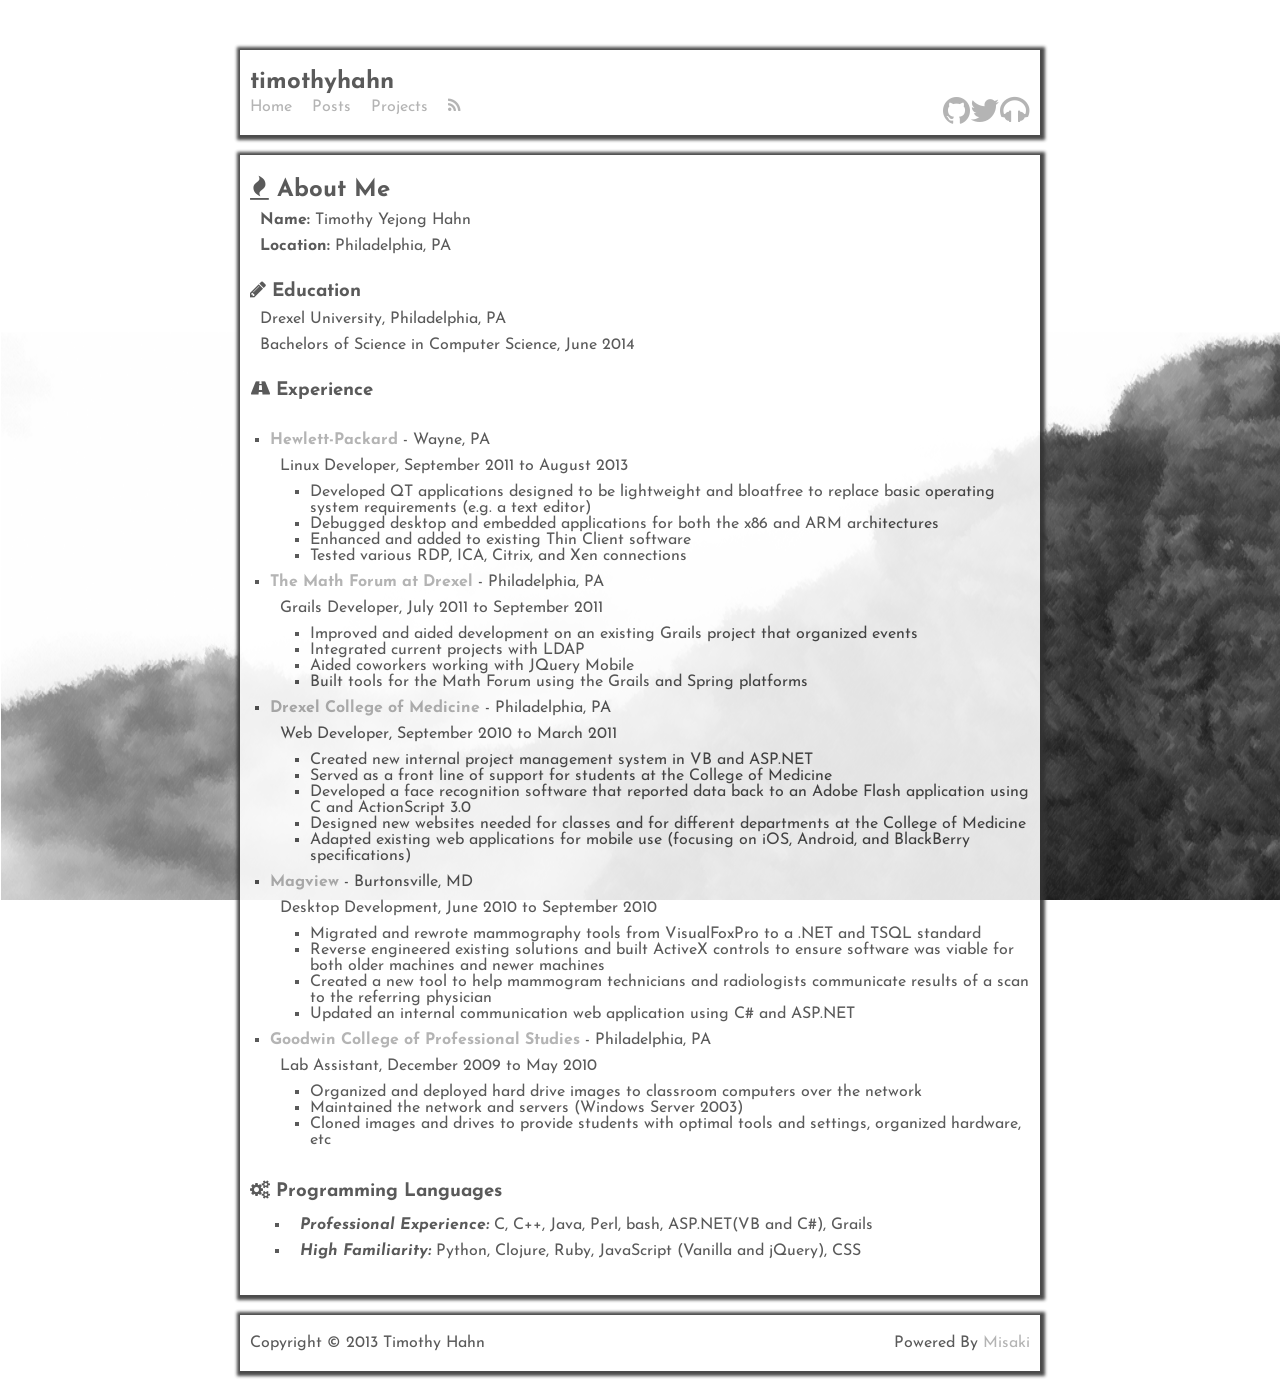
<file: index.html>
<!DOCTYPE html>
<html lang="en"><head><meta charset="utf-8"><meta content="width=device-width, initial-scale=1, minimum-scale=1, maximum-scale=1" name="viewport"><title>timothyhahn</title><!--[if IE 7]><link href="/vendor/css/font-awesome-ie7.min.css" rel="stylesheet"><![endif]--><link href="/favicon.ico" rel="shortcut icon"><link href="/atom.xml" rel="alternate" title="home" type="application/atom-xml"><link href="/vendor/css/prettify.min.css" rel="stylesheet" type="text/css"><link href="//fonts.googleapis.com/css?family=Josefin+Sans" rel="stylesheet" type="text/css"><link href="/css/main.css" rel="stylesheet" type="text/css"><link href="/vendor/css/unsemantic-grid-responsive-tablet.min.css" rel="stylesheet" type="text/css"><link href="/vendor/css/font-awesome.min.css" rel="stylesheet" type="text/css"></head><body><img class="bg" src="/img/background.png"><div class="grid-container center"><header><div class="header glow shadow grid-66 center"><h2>timothyhahn</h2><ul id="menu-links"><li><a href="/">Home</a></li><li><a href="/posts.html">Posts</a></li><li><a href="/projects.html">Projects</a></li><li><a href="/atom.xml"><i class="icon-rss"></i></a></li></ul><div id="out-links"><a href="https://github.com/timothyhahn"><i class="icon-github icon-2x"></i></a><a href="http://twitter.com/timyhahn"><i class="icon-twitter icon-2x"></i></a><a href="http://last.fm/user/newsoundwave"><i class="icon-headphones icon-2x"></i></a></div></div></header><main><div class="main glow shadow grid-66 center"><h2><i class="icon-fire"></i> About Me</h2><p><strong>Name: </strong>Timothy Yejong Hahn</p><p><strong>Location: </strong>Philadelphia, PA</p><br><h3><i class="icon-pencil"></i> Education</h3><p>Drexel University, Philadelphia, PA</p><p>Bachelors of Science in Computer Science, June 2014</p><br><h3><i class="icon-road"></i> Experience</h3><br><ul style="padding-left: 20px;"><li style="margin-top: 10px;"><strong><a href="http://hp.com">Hewlett-Packard</a></strong> - Wayne, PA<p>Linux Developer, September 2011 to August 2013</p><ul><li>Developed QT applications designed to be lightweight and bloatfree to replace basic operating system requirements (e.g. a text editor)</li><li>Debugged desktop and embedded applications for both the x86 and ARM architectures</li><li>Enhanced and added to existing Thin Client software</li><li> Tested various RDP, ICA, Citrix, and Xen connections</li></ul></li><li style="margin-top: 10px;"><strong><a href="http://mathforum.org">The Math Forum at Drexel</a></strong> - Philadelphia, PA<p>Grails Developer, July 2011 to September 2011</p><ul><li>Improved and aided development on an existing Grails project that organized events</li><li>Integrated current projects with LDAP</li><li>Aided coworkers working with JQuery Mobile</li><li>Built tools for the Math Forum using the Grails and Spring platforms</li></ul></li><li style="margin-top: 10px;"><strong><a href="http://www.drexelmed.edu/">Drexel College of Medicine</a></strong> - Philadelphia, PA<p>Web Developer, September 2010 to March 2011</p><ul><li>Created new internal project management system in VB and ASP.NET</li><li>Served as a front line of support for students at the College of Medicine</li><li>Developed a face recognition software that reported data back to an Adobe Flash application using C and ActionScript 3.0</li><li>Designed new websites needed for classes and for different departments at the College of Medicine </li><li>Adapted existing web applications for mobile use (focusing on iOS, Android, and BlackBerry specifications)</li></ul></li><li style="margin-top: 10px;"><strong><a href="http://www.magview.com/">Magview</a></strong> - Burtonsville, MD<p>Desktop Development, June 2010 to September 2010</p><ul><li>Migrated and rewrote mammography tools from VisualFoxPro to a .NET and TSQL standard</li><li>Reverse engineered existing solutions and built ActiveX controls to ensure software was viable for both older machines and newer machines</li><li>Created a new tool to help mammogram technicians and radiologists communicate results of a scan to the referring physician</li><li>Updated an internal communication web application using C# and ASP.NET</li></ul></li><li style="margin-top: 10px;"><strong><a href="http://goodwin.drexel.edu">Goodwin College of Professional Studies</a></strong> - Philadelphia, PA<p>Lab Assistant, December 2009 to May 2010</p><ul><li>Organized and deployed hard drive images to classroom computers over the network</li><li>Maintained the network and servers (Windows Server 2003)</li><li>Cloned images and drives to provide students with optimal tools and settings, organized hardware, etc</li></ul></li></ul><br><h3><i class="icon-cogs"></i> Programming Languages</h3><ul><li><p><strong><em>Professional Experience: </em></strong>C, C++, Java, Perl, bash, ASP.NET(VB and C#), Grails</p></li><li><p><strong><em>High Familiarity: </em></strong>Python, Clojure, Ruby, JavaScript (Vanilla and jQuery), CSS</p></li></ul></div></main><footer><div class="footer glow shadow grid-66 center">Copyright © 2013 Timothy Hahn<div id="powered-by">Powered By <a href="http://liquidz.github.io/misaki/">Misaki</a></div></div></footer></div><script src="/vendor/js/prettify.js" type="text/javascript"></script><script src="/vendor/js/lang-clj.js" type="text/javascript"></script><script src="/vendor/js/jquery.min.js" type="text/javascript"></script><script src="/vendor/js/jquery.timeago.js" type="text/javascript"></script><script src="/js/main.js" type="text/javascript"></script></body></html>
</file>
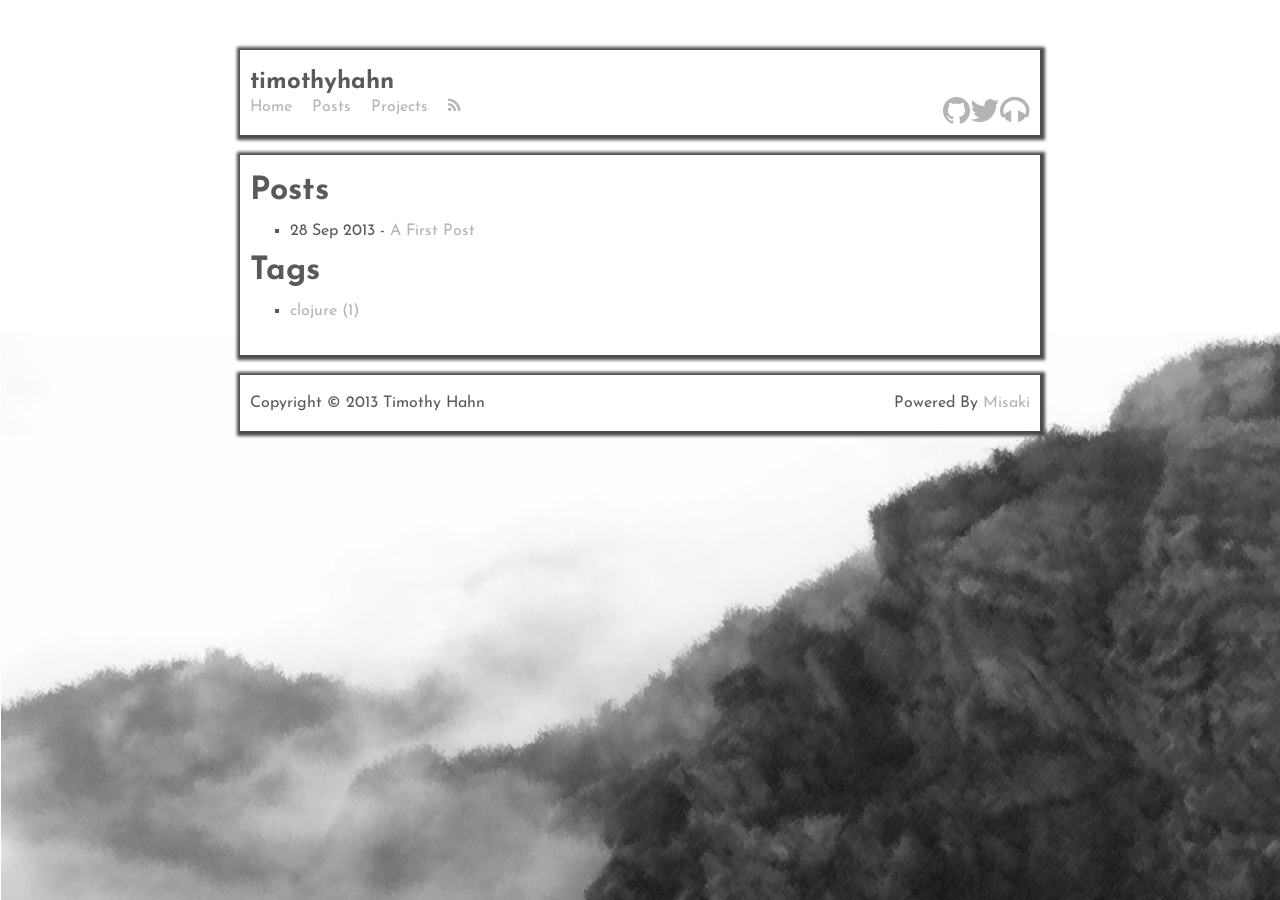
<file: posts.html>
<!DOCTYPE html>
<html lang="en"><head><meta charset="utf-8"><meta content="width=device-width, initial-scale=1, minimum-scale=1, maximum-scale=1" name="viewport"><title>timothyhahn</title><!--[if IE 7]><link href="/vendor/css/font-awesome-ie7.min.css" rel="stylesheet"><![endif]--><link href="/favicon.ico" rel="shortcut icon"><link href="/atom.xml" rel="alternate" title="home" type="application/atom-xml"><link href="/vendor/css/prettify.min.css" rel="stylesheet" type="text/css"><link href="//fonts.googleapis.com/css?family=Josefin+Sans" rel="stylesheet" type="text/css"><link href="/css/main.css" rel="stylesheet" type="text/css"><link href="/vendor/css/unsemantic-grid-responsive-tablet.min.css" rel="stylesheet" type="text/css"><link href="/vendor/css/font-awesome.min.css" rel="stylesheet" type="text/css"></head><body><img class="bg" src="/img/background.png"><div class="grid-container center"><header><div class="header glow shadow grid-66 center"><h2>timothyhahn</h2><ul id="menu-links"><li><a href="/">Home</a></li><li><a href="/posts.html">Posts</a></li><li><a href="/projects.html">Projects</a></li><li><a href="/atom.xml"><i class="icon-rss"></i></a></li></ul><div id="out-links"><a href="https://github.com/timothyhahn"><i class="icon-github icon-2x"></i></a><a href="http://twitter.com/timyhahn"><i class="icon-twitter icon-2x"></i></a><a href="http://last.fm/user/newsoundwave"><i class="icon-headphones icon-2x"></i></a></div></div></header><main><div class="main glow shadow grid-66 center"><h1 class="title">Posts</h1><ul><li><span>28 Sep 2013&nbsp;-&nbsp;<a href="/2013-09/A First Post.html">A First Post</a></span></li></ul><h1 class="title">Tags</h1><ul><li><span><a href="/tag/clojure.html">clojure (1)</a></span></li></ul></div></main><footer><div class="footer glow shadow grid-66 center">Copyright © 2013 Timothy Hahn<div id="powered-by">Powered By <a href="http://liquidz.github.io/misaki/">Misaki</a></div></div></footer></div><script src="/vendor/js/prettify.js" type="text/javascript"></script><script src="/vendor/js/lang-clj.js" type="text/javascript"></script><script src="/vendor/js/jquery.min.js" type="text/javascript"></script><script src="/vendor/js/jquery.timeago.js" type="text/javascript"></script><script src="/js/main.js" type="text/javascript"></script></body></html>
</file>
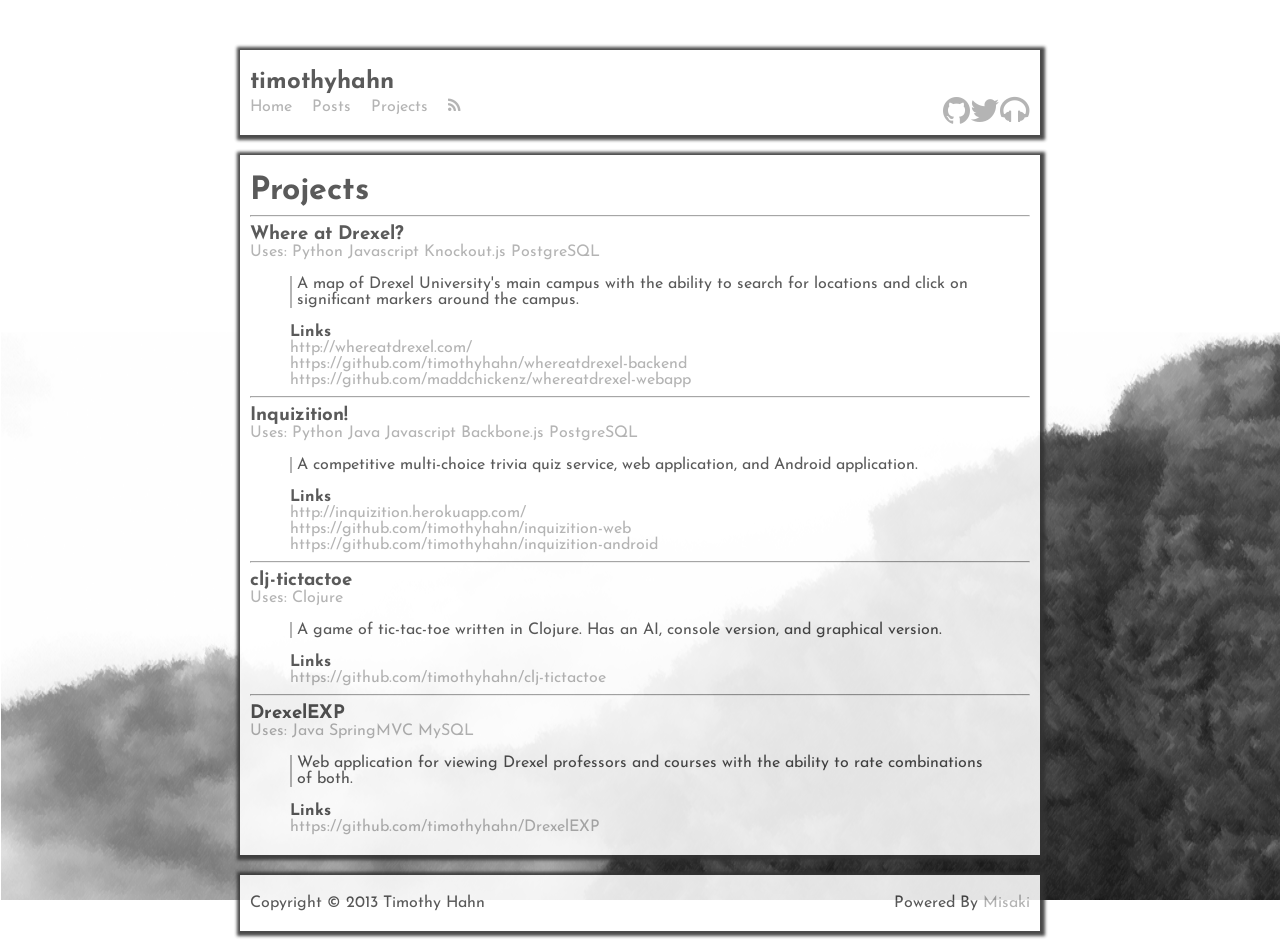
<file: projects.html>
<!DOCTYPE html>
<html lang="en"><head><meta charset="utf-8"><meta content="width=device-width, initial-scale=1, minimum-scale=1, maximum-scale=1" name="viewport"><title>timothyhahn</title><!--[if IE 7]><link href="/vendor/css/font-awesome-ie7.min.css" rel="stylesheet"><![endif]--><link href="/favicon.ico" rel="shortcut icon"><link href="/atom.xml" rel="alternate" title="home" type="application/atom-xml"><link href="/vendor/css/prettify.min.css" rel="stylesheet" type="text/css"><link href="//fonts.googleapis.com/css?family=Josefin+Sans" rel="stylesheet" type="text/css"><link href="/css/main.css" rel="stylesheet" type="text/css"><link href="/vendor/css/unsemantic-grid-responsive-tablet.min.css" rel="stylesheet" type="text/css"><link href="/vendor/css/font-awesome.min.css" rel="stylesheet" type="text/css"></head><body><img class="bg" src="/img/background.png"><div class="grid-container center"><header><div class="header glow shadow grid-66 center"><h2>timothyhahn</h2><ul id="menu-links"><li><a href="/">Home</a></li><li><a href="/posts.html">Posts</a></li><li><a href="/projects.html">Projects</a></li><li><a href="/atom.xml"><i class="icon-rss"></i></a></li></ul><div id="out-links"><a href="https://github.com/timothyhahn"><i class="icon-github icon-2x"></i></a><a href="http://twitter.com/timyhahn"><i class="icon-twitter icon-2x"></i></a><a href="http://last.fm/user/newsoundwave"><i class="icon-headphones icon-2x"></i></a></div></div></header><main><div class="main glow shadow grid-66 center"><h1 class="title">Projects</h1><div class="project"><hr><h3 class="project-name">Where at Drexel?</h3><span class="project-tags">Uses: Python Javascript Knockout.js PostgreSQL</span><blockquote class="project-description">A map of Drexel University's main campus with the ability to search for locations and click on significant markers around the campus.</blockquote><ul class="project-links"><h4>Links</h4><li><a href="http://whereatdrexel.com/">http://whereatdrexel.com/</a></li><li><a href="https://github.com/timothyhahn/whereatdrexel-backend">https://github.com/timothyhahn/whereatdrexel-backend</a></li><li><a href="https://github.com/maddchickenz/whereatdrexel-webapp">https://github.com/maddchickenz/whereatdrexel-webapp</a></li></ul></div><div class="project"><hr><h3 class="project-name">Inquizition!</h3><span class="project-tags">Uses: Python Java Javascript Backbone.js PostgreSQL</span><blockquote class="project-description">A competitive multi-choice trivia quiz service, web application, and Android application.</blockquote><ul class="project-links"><h4>Links</h4><li><a href="http://inquizition.herokuapp.com/">http://inquizition.herokuapp.com/</a></li><li><a href="https://github.com/timothyhahn/inquizition-web">https://github.com/timothyhahn/inquizition-web</a></li><li><a href="https://github.com/timothyhahn/inquizition-android">https://github.com/timothyhahn/inquizition-android</a></li></ul></div><div class="project"><hr><h3 class="project-name">clj-tictactoe</h3><span class="project-tags">Uses: Clojure</span><blockquote class="project-description">A game of tic-tac-toe written in Clojure. Has an AI, console version, and graphical version.</blockquote><ul class="project-links"><h4>Links</h4><li><a href="https://github.com/timothyhahn/clj-tictactoe">https://github.com/timothyhahn/clj-tictactoe</a></li></ul></div><div class="project"><hr><h3 class="project-name">DrexelEXP</h3><span class="project-tags">Uses: Java SpringMVC MySQL</span><blockquote class="project-description">Web application for viewing Drexel professors and courses with the ability to rate combinations of both.</blockquote><ul class="project-links"><h4>Links</h4><li><a href="https://github.com/timothyhahn/DrexelEXP">https://github.com/timothyhahn/DrexelEXP</a></li></ul></div></div></main><footer><div class="footer glow shadow grid-66 center">Copyright © 2013 Timothy Hahn<div id="powered-by">Powered By <a href="http://liquidz.github.io/misaki/">Misaki</a></div></div></footer></div><script src="/vendor/js/prettify.js" type="text/javascript"></script><script src="/vendor/js/lang-clj.js" type="text/javascript"></script><script src="/vendor/js/jquery.min.js" type="text/javascript"></script><script src="/vendor/js/jquery.timeago.js" type="text/javascript"></script><script src="/js/main.js" type="text/javascript"></script></body></html>
</file>
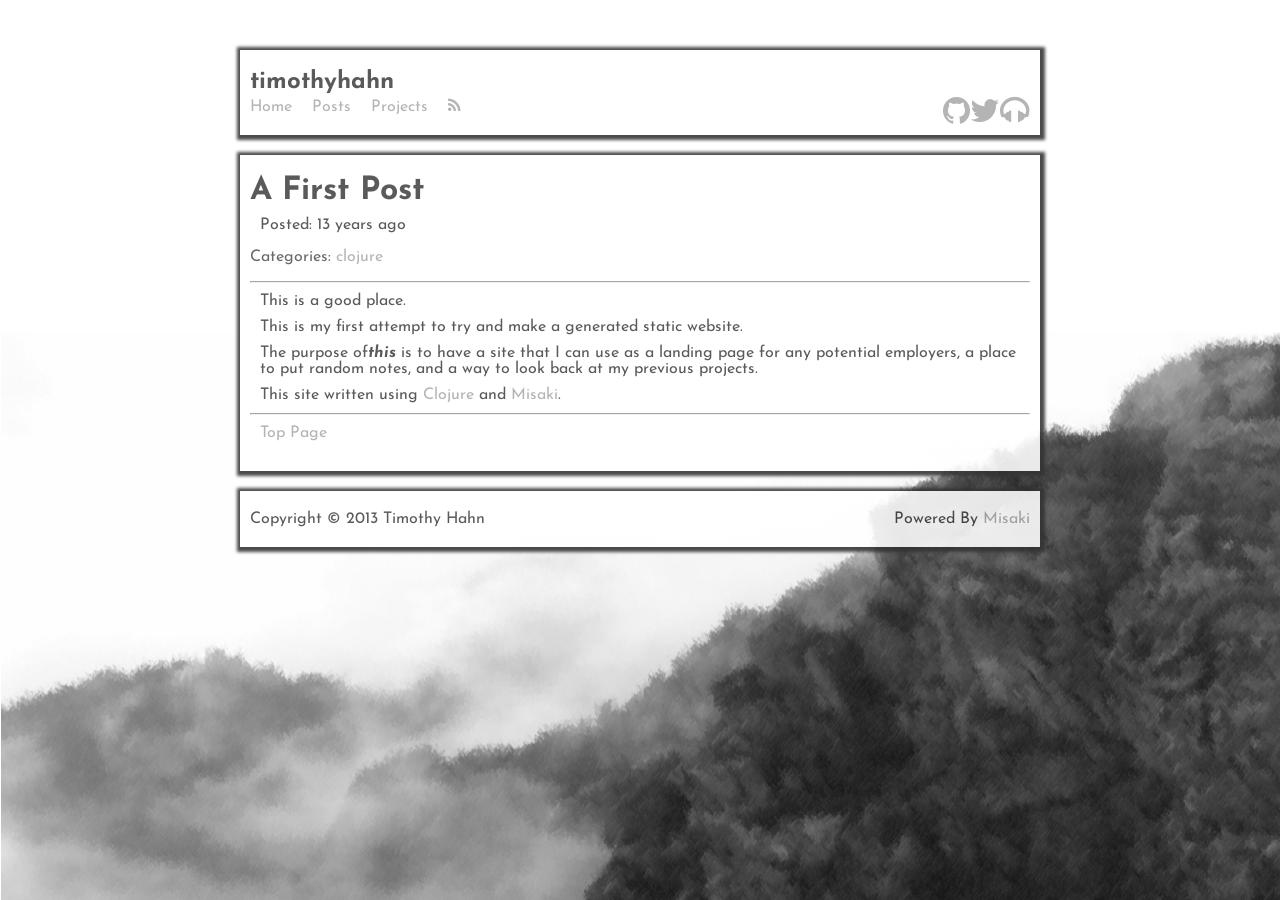
<file: 2013-09/A First Post.html>
<!DOCTYPE html>
<html lang="en"><head><meta charset="utf-8"><meta content="width=device-width, initial-scale=1, minimum-scale=1, maximum-scale=1" name="viewport"><title>timothyhahn - A First Post</title><!--[if IE 7]><link href="/vendor/css/font-awesome-ie7.min.css" rel="stylesheet"><![endif]--><link href="/favicon.ico" rel="shortcut icon"><link href="/atom.xml" rel="alternate" title="A First Post" type="application/atom-xml"><link href="/vendor/css/prettify.min.css" rel="stylesheet" type="text/css"><link href="//fonts.googleapis.com/css?family=Josefin+Sans" rel="stylesheet" type="text/css"><link href="/css/main.css" rel="stylesheet" type="text/css"><link href="/vendor/css/unsemantic-grid-responsive-tablet.min.css" rel="stylesheet" type="text/css"><link href="/vendor/css/font-awesome.min.css" rel="stylesheet" type="text/css"></head><body><img class="bg" src="/img/background.png"><div class="grid-container center"><header><div class="header glow shadow grid-66 center"><h2>timothyhahn</h2><ul id="menu-links"><li><a href="/">Home</a></li><li><a href="/posts.html">Posts</a></li><li><a href="/projects.html">Projects</a></li><li><a href="/atom.xml"><i class="icon-rss"></i></a></li></ul><div id="out-links"><a href="https://github.com/timothyhahn"><i class="icon-github icon-2x"></i></a><a href="http://twitter.com/timyhahn"><i class="icon-twitter icon-2x"></i></a><a href="http://last.fm/user/newsoundwave"><i class="icon-headphones icon-2x"></i></a></div></div></header><main><div class="main glow shadow grid-66 center"><div class="page-header"><h1 class="title">A First Post</h1><p class="date">28 Sep 2013</p></div><div class="tag"><ul><li><span><a href="/tag/clojure.html">clojure</a></span></li></ul></div><hr><div><p class="paragraph">This is a good place.</p><p class="paragraph">This is my first attempt to try and make a generated static website.</p><p class="paragraph">The purpose of<em><strong>this</strong></em> is to have a site that I can use as a landing page for any potential employers, a place to put random notes, and a way to look back at my previous projects.</p><p class="paragraph">This site written using <a href="http://clojure.org/">Clojure</a> and <a href="http://liquidz.github.io/misaki/">Misaki</a>.</p></div><hr><p class="paragraph pager"><a href="/">Top Page</a></p></div></main><footer><div class="footer glow shadow grid-66 center">Copyright © 2013 Timothy Hahn<div id="powered-by">Powered By <a href="http://liquidz.github.io/misaki/">Misaki</a></div></div></footer></div><script src="/vendor/js/prettify.js" type="text/javascript"></script><script src="/vendor/js/lang-clj.js" type="text/javascript"></script><script src="/vendor/js/jquery.min.js" type="text/javascript"></script><script src="/vendor/js/jquery.timeago.js" type="text/javascript"></script><script src="/js/main.js" type="text/javascript"></script></body></html>
</file>
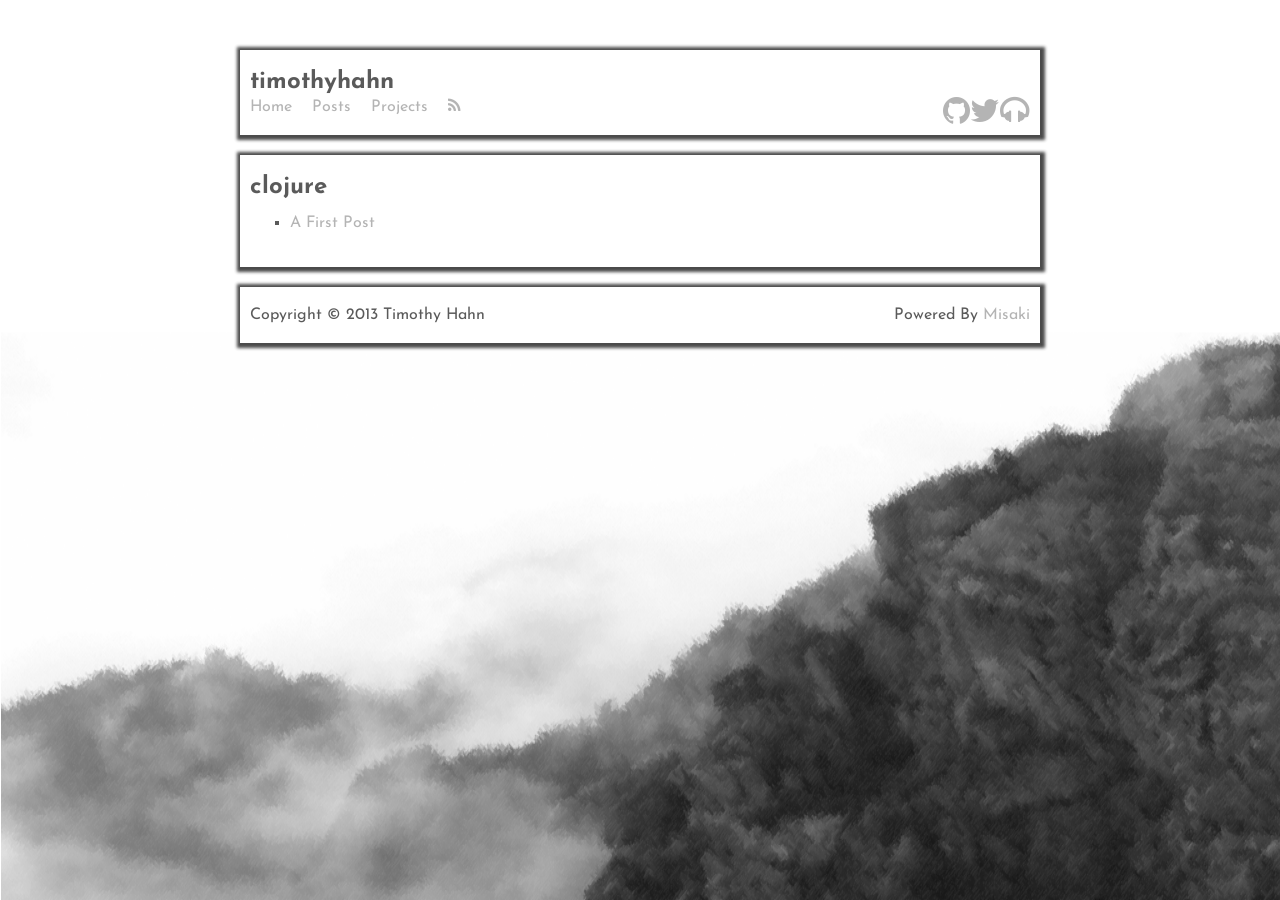
<file: tag/clojure.html>
<!DOCTYPE html>
<html lang="en"><head><meta charset="utf-8"><meta content="width=device-width, initial-scale=1, minimum-scale=1, maximum-scale=1" name="viewport"><title>timothyhahn - tag default title</title><!--[if IE 7]><link href="/vendor/css/font-awesome-ie7.min.css" rel="stylesheet"><![endif]--><link href="/favicon.ico" rel="shortcut icon"><link href="/atom.xml" rel="alternate" title="tag default title" type="application/atom-xml"><link href="/vendor/css/prettify.min.css" rel="stylesheet" type="text/css"><link href="//fonts.googleapis.com/css?family=Josefin+Sans" rel="stylesheet" type="text/css"><link href="/css/main.css" rel="stylesheet" type="text/css"><link href="/vendor/css/unsemantic-grid-responsive-tablet.min.css" rel="stylesheet" type="text/css"><link href="/vendor/css/font-awesome.min.css" rel="stylesheet" type="text/css"></head><body><img class="bg" src="/img/background.png"><div class="grid-container center"><header><div class="header glow shadow grid-66 center"><h2>timothyhahn</h2><ul id="menu-links"><li><a href="/">Home</a></li><li><a href="/posts.html">Posts</a></li><li><a href="/projects.html">Projects</a></li><li><a href="/atom.xml"><i class="icon-rss"></i></a></li></ul><div id="out-links"><a href="https://github.com/timothyhahn"><i class="icon-github icon-2x"></i></a><a href="http://twitter.com/timyhahn"><i class="icon-twitter icon-2x"></i></a><a href="http://last.fm/user/newsoundwave"><i class="icon-headphones icon-2x"></i></a></div></div></header><main><div class="main glow shadow grid-66 center"><div class="page-header"><h2>clojure</h2></div><ul><li><span><a href="/2013-09/A First Post.html">A First Post</a></span></li></ul></div></main><footer><div class="footer glow shadow grid-66 center">Copyright © 2013 Timothy Hahn<div id="powered-by">Powered By <a href="http://liquidz.github.io/misaki/">Misaki</a></div></div></footer></div><script src="/vendor/js/prettify.js" type="text/javascript"></script><script src="/vendor/js/lang-clj.js" type="text/javascript"></script><script src="/vendor/js/jquery.min.js" type="text/javascript"></script><script src="/vendor/js/jquery.timeago.js" type="text/javascript"></script><script src="/js/main.js" type="text/javascript"></script></body></html>
</file>
<file: css/main.css>
/* From http://css-tricks.com/perfect-full-page-background-image/ */
img.bg {
  /* Set rules to fill background */
  min-height: 100%;
  min-width: 1024px;
    
  /* Set up proportionate scaling */
  width: 100%;
  height: auto;
    
  /* Set up positioning */
  position: fixed;
  top: 0;
  left: 0;
  z-index: -1;
}

@media screen and (max-width: 1024px) { /* Specific to this particular image */
  img.bg {
    left: 50%;
    margin-left: -512px;   /* 50% */
    z-index: -1;
  }
}

body {
    color: #444;
}

body, h1, h2, h3, h4, p { 
    margin: 0; 
    padding: 0;  
}

body, p { 
    font-family: 'Josefin Sans', sans-serif;  
}

main p{
    margin: 10px;
}
ul {
    list-style:square;
}

a:link {
    color: #aaa;
    text-decoration: none;
}

a:visited {
    color: #aaa;
    text-decoration: none;
}

a:hover {
    color: #111;
    text-decoration: none;
}

.header{
    margin-top: 50px;
    padding: 20px; 
}

.main {
    margin-top: 20px;
    padding: 20px; 
}

.footer{
    margin-top: 20px;
    margin-bottom: 20px;
    padding: 20px;
}

#menu-links{
    margin-top: 3px;
    margin-bottom: 0px;
    padding: 0px;
}

#menu-links li {
    display: inline;
    list-style-type: none;
    padding-right: 20px;
}

.project-links {
    margin: 0px;
}
.project-links h4 {
    margin-top: 0px;
    margin-bottom: 0px;
}

.project-links li {
    list-style-type: none;
}

.project-tags {
    color: #aaa;
}

.project-description {
    border-left: 2px solid #aaa;
    padding-left: 5px;
}

#powered-by{
    float:right;
}

#out-links{
    padding: 0px;
    margin: 0px;
    margin-top: -20px;
    float: right;
}

.tag ul:before{
    content: "Categories: ";
    color: #555;
}
.tag ul {
    padding: 0px;
}
.tag li {
    display: inline;
    list-style-type: none;
    padding: 0px;
    padding-right: 10px;
}

.center {
    margin-left: auto;
    margin-right: auto;
    width: 100%;
    float: none !important;
}

.glow {
    background: #fff;
    /* Theoretically for IE 8 & 9 (more valid) */   
    /* ...but not required as filter works too */
    /* should come BEFORE filter */
    -ms-filter:"progid:DXImageTransform.Microsoft.Alpha(Opacity=88)";
    
    /* This works in IE 8 & 9 too */
    /* ... but also 5, 6, 7 */
    filter: alpha(opacity=88);
        
    /* Older than Firefox 0.9 */
    -moz-opacity:0.88;
        
    /* Safari 1.x (pre WebKit!) */
    -khtml-opacity: 0.88;
        
    /* Modern!
     *  /* Firefox 0.9+, Safari 2?, Chrome any?
     *      /* Opera 9+, IE 9+ */
    opacity: 0.88;
}

.shadow {
    -moz-box-shadow:    1px 1px 3px 4px #333;
    -webkit-box-shadow: 1px 1px 3px 4px #333;
    box-shadow:         1px 1px 3px 4px #333;
}
</file>
<file: vendor/css/prettify.min.css>
.pln{color:#000}@media screen{.str{color:#080}.kwd{color:#008}.com{color:#800}.typ{color:#606}.lit{color:#066}.pun,.opn,.clo{color:#660}.tag{color:#008}.atn{color:#606}.atv{color:#080}.dec,.var{color:#606}.fun{color:red}}@media print,projection{.str{color:#060}.kwd{color:#006;font-weight:bold}.com{color:#600;font-style:italic}.typ{color:#404;font-weight:bold}.lit{color:#044}.pun,.opn,.clo{color:#440}.tag{color:#006;font-weight:bold}.atn{color:#404}.atv{color:#060}}pre.prettyprint{padding:2px;border:1px solid #888}ol.linenums{margin-top:0;margin-bottom:0}li.L0,li.L1,li.L2,li.L3,li.L5,li.L6,li.L7,li.L8{list-style-type:none}li.L1,li.L3,li.L5,li.L7,li.L9{background:#eee}
</file>
<file: vendor/css/unsemantic-grid-responsive-tablet.min.css>
@media screen and (max-width:400px){@-ms-viewport{width:320px}}@media screen{.clear{clear:both;display:block;overflow:hidden;visibility:hidden;width:0;height:0}.grid-container:before,.clearfix:before,.grid-container:after,.clearfix:after{content:".";display:block;overflow:hidden;visibility:hidden;font-size:0;line-height:0;width:0;height:0}.grid-container:after,.clearfix:after{clear:both}.grid-container,.clearfix{*zoom:1}.grid-container{margin-left:auto;margin-right:auto;max-width:1200px;padding-left:10px;padding-right:10px}.grid-5,.mobile-grid-5,.tablet-grid-5,.grid-10,.mobile-grid-10,.tablet-grid-10,.grid-15,.mobile-grid-15,.tablet-grid-15,.grid-20,.mobile-grid-20,.tablet-grid-20,.grid-25,.mobile-grid-25,.tablet-grid-25,.grid-30,.mobile-grid-30,.tablet-grid-30,.grid-35,.mobile-grid-35,.tablet-grid-35,.grid-40,.mobile-grid-40,.tablet-grid-40,.grid-45,.mobile-grid-45,.tablet-grid-45,.grid-50,.mobile-grid-50,.tablet-grid-50,.grid-55,.mobile-grid-55,.tablet-grid-55,.grid-60,.mobile-grid-60,.tablet-grid-60,.grid-65,.mobile-grid-65,.tablet-grid-65,.grid-70,.mobile-grid-70,.tablet-grid-70,.grid-75,.mobile-grid-75,.tablet-grid-75,.grid-80,.mobile-grid-80,.tablet-grid-80,.grid-85,.mobile-grid-85,.tablet-grid-85,.grid-90,.mobile-grid-90,.tablet-grid-90,.grid-95,.mobile-grid-95,.tablet-grid-95,.grid-100,.mobile-grid-100,.tablet-grid-100,.grid-33,.mobile-grid-33,.tablet-grid-33,.grid-66,.mobile-grid-66,.tablet-grid-66{-webkit-box-sizing:border-box;-moz-box-sizing:border-box;box-sizing:border-box;padding-left:10px;padding-right:10px;*padding-left:0;*padding-right:0}.grid-5>*,.mobile-grid-5>*,.tablet-grid-5>*,.grid-10>*,.mobile-grid-10>*,.tablet-grid-10>*,.grid-15>*,.mobile-grid-15>*,.tablet-grid-15>*,.grid-20>*,.mobile-grid-20>*,.tablet-grid-20>*,.grid-25>*,.mobile-grid-25>*,.tablet-grid-25>*,.grid-30>*,.mobile-grid-30>*,.tablet-grid-30>*,.grid-35>*,.mobile-grid-35>*,.tablet-grid-35>*,.grid-40>*,.mobile-grid-40>*,.tablet-grid-40>*,.grid-45>*,.mobile-grid-45>*,.tablet-grid-45>*,.grid-50>*,.mobile-grid-50>*,.tablet-grid-50>*,.grid-55>*,.mobile-grid-55>*,.tablet-grid-55>*,.grid-60>*,.mobile-grid-60>*,.tablet-grid-60>*,.grid-65>*,.mobile-grid-65>*,.tablet-grid-65>*,.grid-70>*,.mobile-grid-70>*,.tablet-grid-70>*,.grid-75>*,.mobile-grid-75>*,.tablet-grid-75>*,.grid-80>*,.mobile-grid-80>*,.tablet-grid-80>*,.grid-85>*,.mobile-grid-85>*,.tablet-grid-85>*,.grid-90>*,.mobile-grid-90>*,.tablet-grid-90>*,.grid-95>*,.mobile-grid-95>*,.tablet-grid-95>*,.grid-100>*,.mobile-grid-100>*,.tablet-grid-100>*,.grid-33>*,.mobile-grid-33>*,.tablet-grid-33>*,.grid-66>*,.mobile-grid-66>*,.tablet-grid-66>*{*margin-left:expression((!this.className.match(/grid-[1-9]/) && this.currentStyle.display === "block" && this.currentStyle.width === "auto") && "10px");*margin-right:expression((!this.className.match(/grid-[1-9]/) && this.currentStyle.display === "block" && this.currentStyle.width === "auto") && "10px")}.grid-parent{padding-left:0;padding-right:0}}@media screen and (max-width:767px){.mobile-grid-100:before,.mobile-grid-100:after{content:".";display:block;overflow:hidden;visibility:hidden;font-size:0;line-height:0;width:0;height:0}.mobile-grid-100:after{clear:both}.mobile-grid-100{*zoom:1}.mobile-push-5,.mobile-pull-5,.mobile-push-10,.mobile-pull-10,.mobile-push-15,.mobile-pull-15,.mobile-push-20,.mobile-pull-20,.mobile-push-25,.mobile-pull-25,.mobile-push-30,.mobile-pull-30,.mobile-push-35,.mobile-pull-35,.mobile-push-40,.mobile-pull-40,.mobile-push-45,.mobile-pull-45,.mobile-push-50,.mobile-pull-50,.mobile-push-55,.mobile-pull-55,.mobile-push-60,.mobile-pull-60,.mobile-push-65,.mobile-pull-65,.mobile-push-70,.mobile-pull-70,.mobile-push-75,.mobile-pull-75,.mobile-push-80,.mobile-pull-80,.mobile-push-85,.mobile-pull-85,.mobile-push-90,.mobile-pull-90,.mobile-push-95,.mobile-pull-95,.mobile-push-33,.mobile-pull-33,.mobile-push-66,.mobile-pull-66{position:relative}.hide-on-mobile{display:none !important}.mobile-grid-5{float:left;width:5%;*width:expression(Math.floor(0.05 *(this.parentNode.offsetWidth - parseFloat(this.parentNode.currentStyle.paddingLeft) - parseFloat(this.parentNode.currentStyle.paddingRight)))+"px")}.mobile-prefix-5{margin-left:5%}.mobile-suffix-5{margin-right:5%}.mobile-push-5{left:5%;*left:expression(Math.floor(0.05 *(this.parentNode.offsetWidth - parseFloat(this.parentNode.currentStyle.paddingLeft) - parseFloat(this.parentNode.currentStyle.paddingRight)))+"px")}.mobile-pull-5{left:-5%;*left:expression(Math.floor(-0.05 *(this.parentNode.offsetWidth - parseFloat(this.parentNode.currentStyle.paddingLeft) - parseFloat(this.parentNode.currentStyle.paddingRight)))+"px")}.mobile-grid-10{float:left;width:10%;*width:expression(Math.floor(0.1 *(this.parentNode.offsetWidth - parseFloat(this.parentNode.currentStyle.paddingLeft) - parseFloat(this.parentNode.currentStyle.paddingRight)))+"px")}.mobile-prefix-10{margin-left:10%}.mobile-suffix-10{margin-right:10%}.mobile-push-10{left:10%;*left:expression(Math.floor(0.1 *(this.parentNode.offsetWidth - parseFloat(this.parentNode.currentStyle.paddingLeft) - parseFloat(this.parentNode.currentStyle.paddingRight)))+"px")}.mobile-pull-10{left:-10%;*left:expression(Math.floor(-0.1 *(this.parentNode.offsetWidth - parseFloat(this.parentNode.currentStyle.paddingLeft) - parseFloat(this.parentNode.currentStyle.paddingRight)))+"px")}.mobile-grid-15{float:left;width:15%;*width:expression(Math.floor(0.15 *(this.parentNode.offsetWidth - parseFloat(this.parentNode.currentStyle.paddingLeft) - parseFloat(this.parentNode.currentStyle.paddingRight)))+"px")}.mobile-prefix-15{margin-left:15%}.mobile-suffix-15{margin-right:15%}.mobile-push-15{left:15%;*left:expression(Math.floor(0.15 *(this.parentNode.offsetWidth - parseFloat(this.parentNode.currentStyle.paddingLeft) - parseFloat(this.parentNode.currentStyle.paddingRight)))+"px")}.mobile-pull-15{left:-15%;*left:expression(Math.floor(-0.15 *(this.parentNode.offsetWidth - parseFloat(this.parentNode.currentStyle.paddingLeft) - parseFloat(this.parentNode.currentStyle.paddingRight)))+"px")}.mobile-grid-20{float:left;width:20%;*width:expression(Math.floor(0.2 *(this.parentNode.offsetWidth - parseFloat(this.parentNode.currentStyle.paddingLeft) - parseFloat(this.parentNode.currentStyle.paddingRight)))+"px")}.mobile-prefix-20{margin-left:20%}.mobile-suffix-20{margin-right:20%}.mobile-push-20{left:20%;*left:expression(Math.floor(0.2 *(this.parentNode.offsetWidth - parseFloat(this.parentNode.currentStyle.paddingLeft) - parseFloat(this.parentNode.currentStyle.paddingRight)))+"px")}.mobile-pull-20{left:-20%;*left:expression(Math.floor(-0.2 *(this.parentNode.offsetWidth - parseFloat(this.parentNode.currentStyle.paddingLeft) - parseFloat(this.parentNode.currentStyle.paddingRight)))+"px")}.mobile-grid-25{float:left;width:25%;*width:expression(Math.floor(0.25 *(this.parentNode.offsetWidth - parseFloat(this.parentNode.currentStyle.paddingLeft) - parseFloat(this.parentNode.currentStyle.paddingRight)))+"px")}.mobile-prefix-25{margin-left:25%}.mobile-suffix-25{margin-right:25%}.mobile-push-25{left:25%;*left:expression(Math.floor(0.25 *(this.parentNode.offsetWidth - parseFloat(this.parentNode.currentStyle.paddingLeft) - parseFloat(this.parentNode.currentStyle.paddingRight)))+"px")}.mobile-pull-25{left:-25%;*left:expression(Math.floor(-0.25 *(this.parentNode.offsetWidth - parseFloat(this.parentNode.currentStyle.paddingLeft) - parseFloat(this.parentNode.currentStyle.paddingRight)))+"px")}.mobile-grid-30{float:left;width:30%;*width:expression(Math.floor(0.3 *(this.parentNode.offsetWidth - parseFloat(this.parentNode.currentStyle.paddingLeft) - parseFloat(this.parentNode.currentStyle.paddingRight)))+"px")}.mobile-prefix-30{margin-left:30%}.mobile-suffix-30{margin-right:30%}.mobile-push-30{left:30%;*left:expression(Math.floor(0.3 *(this.parentNode.offsetWidth - parseFloat(this.parentNode.currentStyle.paddingLeft) - parseFloat(this.parentNode.currentStyle.paddingRight)))+"px")}.mobile-pull-30{left:-30%;*left:expression(Math.floor(-0.3 *(this.parentNode.offsetWidth - parseFloat(this.parentNode.currentStyle.paddingLeft) - parseFloat(this.parentNode.currentStyle.paddingRight)))+"px")}.mobile-grid-35{float:left;width:35%;*width:expression(Math.floor(0.35 *(this.parentNode.offsetWidth - parseFloat(this.parentNode.currentStyle.paddingLeft) - parseFloat(this.parentNode.currentStyle.paddingRight)))+"px")}.mobile-prefix-35{margin-left:35%}.mobile-suffix-35{margin-right:35%}.mobile-push-35{left:35%;*left:expression(Math.floor(0.35 *(this.parentNode.offsetWidth - parseFloat(this.parentNode.currentStyle.paddingLeft) - parseFloat(this.parentNode.currentStyle.paddingRight)))+"px")}.mobile-pull-35{left:-35%;*left:expression(Math.floor(-0.35 *(this.parentNode.offsetWidth - parseFloat(this.parentNode.currentStyle.paddingLeft) - parseFloat(this.parentNode.currentStyle.paddingRight)))+"px")}.mobile-grid-40{float:left;width:40%;*width:expression(Math.floor(0.4 *(this.parentNode.offsetWidth - parseFloat(this.parentNode.currentStyle.paddingLeft) - parseFloat(this.parentNode.currentStyle.paddingRight)))+"px")}.mobile-prefix-40{margin-left:40%}.mobile-suffix-40{margin-right:40%}.mobile-push-40{left:40%;*left:expression(Math.floor(0.4 *(this.parentNode.offsetWidth - parseFloat(this.parentNode.currentStyle.paddingLeft) - parseFloat(this.parentNode.currentStyle.paddingRight)))+"px")}.mobile-pull-40{left:-40%;*left:expression(Math.floor(-0.4 *(this.parentNode.offsetWidth - parseFloat(this.parentNode.currentStyle.paddingLeft) - parseFloat(this.parentNode.currentStyle.paddingRight)))+"px")}.mobile-grid-45{float:left;width:45%;*width:expression(Math.floor(0.45 *(this.parentNode.offsetWidth - parseFloat(this.parentNode.currentStyle.paddingLeft) - parseFloat(this.parentNode.currentStyle.paddingRight)))+"px")}.mobile-prefix-45{margin-left:45%}.mobile-suffix-45{margin-right:45%}.mobile-push-45{left:45%;*left:expression(Math.floor(0.45 *(this.parentNode.offsetWidth - parseFloat(this.parentNode.currentStyle.paddingLeft) - parseFloat(this.parentNode.currentStyle.paddingRight)))+"px")}.mobile-pull-45{left:-45%;*left:expression(Math.floor(-0.45 *(this.parentNode.offsetWidth - parseFloat(this.parentNode.currentStyle.paddingLeft) - parseFloat(this.parentNode.currentStyle.paddingRight)))+"px")}.mobile-grid-50{float:left;width:50%;*width:expression(Math.floor(0.5 *(this.parentNode.offsetWidth - parseFloat(this.parentNode.currentStyle.paddingLeft) - parseFloat(this.parentNode.currentStyle.paddingRight)))+"px")}.mobile-prefix-50{margin-left:50%}.mobile-suffix-50{margin-right:50%}.mobile-push-50{left:50%;*left:expression(Math.floor(0.5 *(this.parentNode.offsetWidth - parseFloat(this.parentNode.currentStyle.paddingLeft) - parseFloat(this.parentNode.currentStyle.paddingRight)))+"px")}.mobile-pull-50{left:-50%;*left:expression(Math.floor(-0.5 *(this.parentNode.offsetWidth - parseFloat(this.parentNode.currentStyle.paddingLeft) - parseFloat(this.parentNode.currentStyle.paddingRight)))+"px")}.mobile-grid-55{float:left;width:55%;*width:expression(Math.floor(0.55 *(this.parentNode.offsetWidth - parseFloat(this.parentNode.currentStyle.paddingLeft) - parseFloat(this.parentNode.currentStyle.paddingRight)))+"px")}.mobile-prefix-55{margin-left:55%}.mobile-suffix-55{margin-right:55%}.mobile-push-55{left:55%;*left:expression(Math.floor(0.55 *(this.parentNode.offsetWidth - parseFloat(this.parentNode.currentStyle.paddingLeft) - parseFloat(this.parentNode.currentStyle.paddingRight)))+"px")}.mobile-pull-55{left:-55%;*left:expression(Math.floor(-0.55 *(this.parentNode.offsetWidth - parseFloat(this.parentNode.currentStyle.paddingLeft) - parseFloat(this.parentNode.currentStyle.paddingRight)))+"px")}.mobile-grid-60{float:left;width:60%;*width:expression(Math.floor(0.6 *(this.parentNode.offsetWidth - parseFloat(this.parentNode.currentStyle.paddingLeft) - parseFloat(this.parentNode.currentStyle.paddingRight)))+"px")}.mobile-prefix-60{margin-left:60%}.mobile-suffix-60{margin-right:60%}.mobile-push-60{left:60%;*left:expression(Math.floor(0.6 *(this.parentNode.offsetWidth - parseFloat(this.parentNode.currentStyle.paddingLeft) - parseFloat(this.parentNode.currentStyle.paddingRight)))+"px")}.mobile-pull-60{left:-60%;*left:expression(Math.floor(-0.6 *(this.parentNode.offsetWidth - parseFloat(this.parentNode.currentStyle.paddingLeft) - parseFloat(this.parentNode.currentStyle.paddingRight)))+"px")}.mobile-grid-65{float:left;width:65%;*width:expression(Math.floor(0.65 *(this.parentNode.offsetWidth - parseFloat(this.parentNode.currentStyle.paddingLeft) - parseFloat(this.parentNode.currentStyle.paddingRight)))+"px")}.mobile-prefix-65{margin-left:65%}.mobile-suffix-65{margin-right:65%}.mobile-push-65{left:65%;*left:expression(Math.floor(0.65 *(this.parentNode.offsetWidth - parseFloat(this.parentNode.currentStyle.paddingLeft) - parseFloat(this.parentNode.currentStyle.paddingRight)))+"px")}.mobile-pull-65{left:-65%;*left:expression(Math.floor(-0.65 *(this.parentNode.offsetWidth - parseFloat(this.parentNode.currentStyle.paddingLeft) - parseFloat(this.parentNode.currentStyle.paddingRight)))+"px")}.mobile-grid-70{float:left;width:70%;*width:expression(Math.floor(0.7 *(this.parentNode.offsetWidth - parseFloat(this.parentNode.currentStyle.paddingLeft) - parseFloat(this.parentNode.currentStyle.paddingRight)))+"px")}.mobile-prefix-70{margin-left:70%}.mobile-suffix-70{margin-right:70%}.mobile-push-70{left:70%;*left:expression(Math.floor(0.7 *(this.parentNode.offsetWidth - parseFloat(this.parentNode.currentStyle.paddingLeft) - parseFloat(this.parentNode.currentStyle.paddingRight)))+"px")}.mobile-pull-70{left:-70%;*left:expression(Math.floor(-0.7 *(this.parentNode.offsetWidth - parseFloat(this.parentNode.currentStyle.paddingLeft) - parseFloat(this.parentNode.currentStyle.paddingRight)))+"px")}.mobile-grid-75{float:left;width:75%;*width:expression(Math.floor(0.75 *(this.parentNode.offsetWidth - parseFloat(this.parentNode.currentStyle.paddingLeft) - parseFloat(this.parentNode.currentStyle.paddingRight)))+"px")}.mobile-prefix-75{margin-left:75%}.mobile-suffix-75{margin-right:75%}.mobile-push-75{left:75%;*left:expression(Math.floor(0.75 *(this.parentNode.offsetWidth - parseFloat(this.parentNode.currentStyle.paddingLeft) - parseFloat(this.parentNode.currentStyle.paddingRight)))+"px")}.mobile-pull-75{left:-75%;*left:expression(Math.floor(-0.75 *(this.parentNode.offsetWidth - parseFloat(this.parentNode.currentStyle.paddingLeft) - parseFloat(this.parentNode.currentStyle.paddingRight)))+"px")}.mobile-grid-80{float:left;width:80%;*width:expression(Math.floor(0.8 *(this.parentNode.offsetWidth - parseFloat(this.parentNode.currentStyle.paddingLeft) - parseFloat(this.parentNode.currentStyle.paddingRight)))+"px")}.mobile-prefix-80{margin-left:80%}.mobile-suffix-80{margin-right:80%}.mobile-push-80{left:80%;*left:expression(Math.floor(0.8 *(this.parentNode.offsetWidth - parseFloat(this.parentNode.currentStyle.paddingLeft) - parseFloat(this.parentNode.currentStyle.paddingRight)))+"px")}.mobile-pull-80{left:-80%;*left:expression(Math.floor(-0.8 *(this.parentNode.offsetWidth - parseFloat(this.parentNode.currentStyle.paddingLeft) - parseFloat(this.parentNode.currentStyle.paddingRight)))+"px")}.mobile-grid-85{float:left;width:85%;*width:expression(Math.floor(0.85 *(this.parentNode.offsetWidth - parseFloat(this.parentNode.currentStyle.paddingLeft) - parseFloat(this.parentNode.currentStyle.paddingRight)))+"px")}.mobile-prefix-85{margin-left:85%}.mobile-suffix-85{margin-right:85%}.mobile-push-85{left:85%;*left:expression(Math.floor(0.85 *(this.parentNode.offsetWidth - parseFloat(this.parentNode.currentStyle.paddingLeft) - parseFloat(this.parentNode.currentStyle.paddingRight)))+"px")}.mobile-pull-85{left:-85%;*left:expression(Math.floor(-0.85 *(this.parentNode.offsetWidth - parseFloat(this.parentNode.currentStyle.paddingLeft) - parseFloat(this.parentNode.currentStyle.paddingRight)))+"px")}.mobile-grid-90{float:left;width:90%;*width:expression(Math.floor(0.9 *(this.parentNode.offsetWidth - parseFloat(this.parentNode.currentStyle.paddingLeft) - parseFloat(this.parentNode.currentStyle.paddingRight)))+"px")}.mobile-prefix-90{margin-left:90%}.mobile-suffix-90{margin-right:90%}.mobile-push-90{left:90%;*left:expression(Math.floor(0.9 *(this.parentNode.offsetWidth - parseFloat(this.parentNode.currentStyle.paddingLeft) - parseFloat(this.parentNode.currentStyle.paddingRight)))+"px")}.mobile-pull-90{left:-90%;*left:expression(Math.floor(-0.9 *(this.parentNode.offsetWidth - parseFloat(this.parentNode.currentStyle.paddingLeft) - parseFloat(this.parentNode.currentStyle.paddingRight)))+"px")}.mobile-grid-95{float:left;width:95%;*width:expression(Math.floor(0.95 *(this.parentNode.offsetWidth - parseFloat(this.parentNode.currentStyle.paddingLeft) - parseFloat(this.parentNode.currentStyle.paddingRight)))+"px")}.mobile-prefix-95{margin-left:95%}.mobile-suffix-95{margin-right:95%}.mobile-push-95{left:95%;*left:expression(Math.floor(0.95 *(this.parentNode.offsetWidth - parseFloat(this.parentNode.currentStyle.paddingLeft) - parseFloat(this.parentNode.currentStyle.paddingRight)))+"px")}.mobile-pull-95{left:-95%;*left:expression(Math.floor(-0.95 *(this.parentNode.offsetWidth - parseFloat(this.parentNode.currentStyle.paddingLeft) - parseFloat(this.parentNode.currentStyle.paddingRight)))+"px")}.mobile-grid-33{float:left;width:33.33333%;*width:expression(Math.floor(0.33333 *(this.parentNode.offsetWidth - parseFloat(this.parentNode.currentStyle.paddingLeft) - parseFloat(this.parentNode.currentStyle.paddingRight)))+"px")}.mobile-prefix-33{margin-left:33.33333%}.mobile-suffix-33{margin-right:33.33333%}.mobile-push-33{left:33.33333%;*left:expression(Math.floor(0.33333 *(this.parentNode.offsetWidth - parseFloat(this.parentNode.currentStyle.paddingLeft) - parseFloat(this.parentNode.currentStyle.paddingRight)))+"px")}.mobile-pull-33{left:-33.33333%;*left:expression(Math.floor(-0.33333 *(this.parentNode.offsetWidth - parseFloat(this.parentNode.currentStyle.paddingLeft) - parseFloat(this.parentNode.currentStyle.paddingRight)))+"px")}.mobile-grid-66{float:left;width:66.66667%;*width:expression(Math.floor(0.66667 *(this.parentNode.offsetWidth - parseFloat(this.parentNode.currentStyle.paddingLeft) - parseFloat(this.parentNode.currentStyle.paddingRight)))+"px")}.mobile-prefix-66{margin-left:66.66667%}.mobile-suffix-66{margin-right:66.66667%}.mobile-push-66{left:66.66667%;*left:expression(Math.floor(0.66667 *(this.parentNode.offsetWidth - parseFloat(this.parentNode.currentStyle.paddingLeft) - parseFloat(this.parentNode.currentStyle.paddingRight)))+"px")}.mobile-pull-66{left:-66.66667%;*left:expression(Math.floor(-0.66667 *(this.parentNode.offsetWidth - parseFloat(this.parentNode.currentStyle.paddingLeft) - parseFloat(this.parentNode.currentStyle.paddingRight)))+"px")}.mobile-grid-100{clear:both;width:100%}}@media screen and (min-width:768px) and (max-width:1024px){.tablet-grid-100:before,.tablet-grid-100:after{content:".";display:block;overflow:hidden;visibility:hidden;font-size:0;line-height:0;width:0;height:0}.tablet-grid-100:after{clear:both}.tablet-grid-100{*zoom:1}.tablet-push-5,.tablet-pull-5,.tablet-push-10,.tablet-pull-10,.tablet-push-15,.tablet-pull-15,.tablet-push-20,.tablet-pull-20,.tablet-push-25,.tablet-pull-25,.tablet-push-30,.tablet-pull-30,.tablet-push-35,.tablet-pull-35,.tablet-push-40,.tablet-pull-40,.tablet-push-45,.tablet-pull-45,.tablet-push-50,.tablet-pull-50,.tablet-push-55,.tablet-pull-55,.tablet-push-60,.tablet-pull-60,.tablet-push-65,.tablet-pull-65,.tablet-push-70,.tablet-pull-70,.tablet-push-75,.tablet-pull-75,.tablet-push-80,.tablet-pull-80,.tablet-push-85,.tablet-pull-85,.tablet-push-90,.tablet-pull-90,.tablet-push-95,.tablet-pull-95,.tablet-push-33,.tablet-pull-33,.tablet-push-66,.tablet-pull-66{position:relative}.hide-on-tablet{display:none !important}.tablet-grid-5{float:left;width:5%;*width:expression(Math.floor(0.05 *(this.parentNode.offsetWidth - parseFloat(this.parentNode.currentStyle.paddingLeft) - parseFloat(this.parentNode.currentStyle.paddingRight)))+"px")}.tablet-prefix-5{margin-left:5%}.tablet-suffix-5{margin-right:5%}.tablet-push-5{left:5%;*left:expression(Math.floor(0.05 *(this.parentNode.offsetWidth - parseFloat(this.parentNode.currentStyle.paddingLeft) - parseFloat(this.parentNode.currentStyle.paddingRight)))+"px")}.tablet-pull-5{left:-5%;*left:expression(Math.floor(-0.05 *(this.parentNode.offsetWidth - parseFloat(this.parentNode.currentStyle.paddingLeft) - parseFloat(this.parentNode.currentStyle.paddingRight)))+"px")}.tablet-grid-10{float:left;width:10%;*width:expression(Math.floor(0.1 *(this.parentNode.offsetWidth - parseFloat(this.parentNode.currentStyle.paddingLeft) - parseFloat(this.parentNode.currentStyle.paddingRight)))+"px")}.tablet-prefix-10{margin-left:10%}.tablet-suffix-10{margin-right:10%}.tablet-push-10{left:10%;*left:expression(Math.floor(0.1 *(this.parentNode.offsetWidth - parseFloat(this.parentNode.currentStyle.paddingLeft) - parseFloat(this.parentNode.currentStyle.paddingRight)))+"px")}.tablet-pull-10{left:-10%;*left:expression(Math.floor(-0.1 *(this.parentNode.offsetWidth - parseFloat(this.parentNode.currentStyle.paddingLeft) - parseFloat(this.parentNode.currentStyle.paddingRight)))+"px")}.tablet-grid-15{float:left;width:15%;*width:expression(Math.floor(0.15 *(this.parentNode.offsetWidth - parseFloat(this.parentNode.currentStyle.paddingLeft) - parseFloat(this.parentNode.currentStyle.paddingRight)))+"px")}.tablet-prefix-15{margin-left:15%}.tablet-suffix-15{margin-right:15%}.tablet-push-15{left:15%;*left:expression(Math.floor(0.15 *(this.parentNode.offsetWidth - parseFloat(this.parentNode.currentStyle.paddingLeft) - parseFloat(this.parentNode.currentStyle.paddingRight)))+"px")}.tablet-pull-15{left:-15%;*left:expression(Math.floor(-0.15 *(this.parentNode.offsetWidth - parseFloat(this.parentNode.currentStyle.paddingLeft) - parseFloat(this.parentNode.currentStyle.paddingRight)))+"px")}.tablet-grid-20{float:left;width:20%;*width:expression(Math.floor(0.2 *(this.parentNode.offsetWidth - parseFloat(this.parentNode.currentStyle.paddingLeft) - parseFloat(this.parentNode.currentStyle.paddingRight)))+"px")}.tablet-prefix-20{margin-left:20%}.tablet-suffix-20{margin-right:20%}.tablet-push-20{left:20%;*left:expression(Math.floor(0.2 *(this.parentNode.offsetWidth - parseFloat(this.parentNode.currentStyle.paddingLeft) - parseFloat(this.parentNode.currentStyle.paddingRight)))+"px")}.tablet-pull-20{left:-20%;*left:expression(Math.floor(-0.2 *(this.parentNode.offsetWidth - parseFloat(this.parentNode.currentStyle.paddingLeft) - parseFloat(this.parentNode.currentStyle.paddingRight)))+"px")}.tablet-grid-25{float:left;width:25%;*width:expression(Math.floor(0.25 *(this.parentNode.offsetWidth - parseFloat(this.parentNode.currentStyle.paddingLeft) - parseFloat(this.parentNode.currentStyle.paddingRight)))+"px")}.tablet-prefix-25{margin-left:25%}.tablet-suffix-25{margin-right:25%}.tablet-push-25{left:25%;*left:expression(Math.floor(0.25 *(this.parentNode.offsetWidth - parseFloat(this.parentNode.currentStyle.paddingLeft) - parseFloat(this.parentNode.currentStyle.paddingRight)))+"px")}.tablet-pull-25{left:-25%;*left:expression(Math.floor(-0.25 *(this.parentNode.offsetWidth - parseFloat(this.parentNode.currentStyle.paddingLeft) - parseFloat(this.parentNode.currentStyle.paddingRight)))+"px")}.tablet-grid-30{float:left;width:30%;*width:expression(Math.floor(0.3 *(this.parentNode.offsetWidth - parseFloat(this.parentNode.currentStyle.paddingLeft) - parseFloat(this.parentNode.currentStyle.paddingRight)))+"px")}.tablet-prefix-30{margin-left:30%}.tablet-suffix-30{margin-right:30%}.tablet-push-30{left:30%;*left:expression(Math.floor(0.3 *(this.parentNode.offsetWidth - parseFloat(this.parentNode.currentStyle.paddingLeft) - parseFloat(this.parentNode.currentStyle.paddingRight)))+"px")}.tablet-pull-30{left:-30%;*left:expression(Math.floor(-0.3 *(this.parentNode.offsetWidth - parseFloat(this.parentNode.currentStyle.paddingLeft) - parseFloat(this.parentNode.currentStyle.paddingRight)))+"px")}.tablet-grid-35{float:left;width:35%;*width:expression(Math.floor(0.35 *(this.parentNode.offsetWidth - parseFloat(this.parentNode.currentStyle.paddingLeft) - parseFloat(this.parentNode.currentStyle.paddingRight)))+"px")}.tablet-prefix-35{margin-left:35%}.tablet-suffix-35{margin-right:35%}.tablet-push-35{left:35%;*left:expression(Math.floor(0.35 *(this.parentNode.offsetWidth - parseFloat(this.parentNode.currentStyle.paddingLeft) - parseFloat(this.parentNode.currentStyle.paddingRight)))+"px")}.tablet-pull-35{left:-35%;*left:expression(Math.floor(-0.35 *(this.parentNode.offsetWidth - parseFloat(this.parentNode.currentStyle.paddingLeft) - parseFloat(this.parentNode.currentStyle.paddingRight)))+"px")}.tablet-grid-40{float:left;width:40%;*width:expression(Math.floor(0.4 *(this.parentNode.offsetWidth - parseFloat(this.parentNode.currentStyle.paddingLeft) - parseFloat(this.parentNode.currentStyle.paddingRight)))+"px")}.tablet-prefix-40{margin-left:40%}.tablet-suffix-40{margin-right:40%}.tablet-push-40{left:40%;*left:expression(Math.floor(0.4 *(this.parentNode.offsetWidth - parseFloat(this.parentNode.currentStyle.paddingLeft) - parseFloat(this.parentNode.currentStyle.paddingRight)))+"px")}.tablet-pull-40{left:-40%;*left:expression(Math.floor(-0.4 *(this.parentNode.offsetWidth - parseFloat(this.parentNode.currentStyle.paddingLeft) - parseFloat(this.parentNode.currentStyle.paddingRight)))+"px")}.tablet-grid-45{float:left;width:45%;*width:expression(Math.floor(0.45 *(this.parentNode.offsetWidth - parseFloat(this.parentNode.currentStyle.paddingLeft) - parseFloat(this.parentNode.currentStyle.paddingRight)))+"px")}.tablet-prefix-45{margin-left:45%}.tablet-suffix-45{margin-right:45%}.tablet-push-45{left:45%;*left:expression(Math.floor(0.45 *(this.parentNode.offsetWidth - parseFloat(this.parentNode.currentStyle.paddingLeft) - parseFloat(this.parentNode.currentStyle.paddingRight)))+"px")}.tablet-pull-45{left:-45%;*left:expression(Math.floor(-0.45 *(this.parentNode.offsetWidth - parseFloat(this.parentNode.currentStyle.paddingLeft) - parseFloat(this.parentNode.currentStyle.paddingRight)))+"px")}.tablet-grid-50{float:left;width:50%;*width:expression(Math.floor(0.5 *(this.parentNode.offsetWidth - parseFloat(this.parentNode.currentStyle.paddingLeft) - parseFloat(this.parentNode.currentStyle.paddingRight)))+"px")}.tablet-prefix-50{margin-left:50%}.tablet-suffix-50{margin-right:50%}.tablet-push-50{left:50%;*left:expression(Math.floor(0.5 *(this.parentNode.offsetWidth - parseFloat(this.parentNode.currentStyle.paddingLeft) - parseFloat(this.parentNode.currentStyle.paddingRight)))+"px")}.tablet-pull-50{left:-50%;*left:expression(Math.floor(-0.5 *(this.parentNode.offsetWidth - parseFloat(this.parentNode.currentStyle.paddingLeft) - parseFloat(this.parentNode.currentStyle.paddingRight)))+"px")}.tablet-grid-55{float:left;width:55%;*width:expression(Math.floor(0.55 *(this.parentNode.offsetWidth - parseFloat(this.parentNode.currentStyle.paddingLeft) - parseFloat(this.parentNode.currentStyle.paddingRight)))+"px")}.tablet-prefix-55{margin-left:55%}.tablet-suffix-55{margin-right:55%}.tablet-push-55{left:55%;*left:expression(Math.floor(0.55 *(this.parentNode.offsetWidth - parseFloat(this.parentNode.currentStyle.paddingLeft) - parseFloat(this.parentNode.currentStyle.paddingRight)))+"px")}.tablet-pull-55{left:-55%;*left:expression(Math.floor(-0.55 *(this.parentNode.offsetWidth - parseFloat(this.parentNode.currentStyle.paddingLeft) - parseFloat(this.parentNode.currentStyle.paddingRight)))+"px")}.tablet-grid-60{float:left;width:60%;*width:expression(Math.floor(0.6 *(this.parentNode.offsetWidth - parseFloat(this.parentNode.currentStyle.paddingLeft) - parseFloat(this.parentNode.currentStyle.paddingRight)))+"px")}.tablet-prefix-60{margin-left:60%}.tablet-suffix-60{margin-right:60%}.tablet-push-60{left:60%;*left:expression(Math.floor(0.6 *(this.parentNode.offsetWidth - parseFloat(this.parentNode.currentStyle.paddingLeft) - parseFloat(this.parentNode.currentStyle.paddingRight)))+"px")}.tablet-pull-60{left:-60%;*left:expression(Math.floor(-0.6 *(this.parentNode.offsetWidth - parseFloat(this.parentNode.currentStyle.paddingLeft) - parseFloat(this.parentNode.currentStyle.paddingRight)))+"px")}.tablet-grid-65{float:left;width:65%;*width:expression(Math.floor(0.65 *(this.parentNode.offsetWidth - parseFloat(this.parentNode.currentStyle.paddingLeft) - parseFloat(this.parentNode.currentStyle.paddingRight)))+"px")}.tablet-prefix-65{margin-left:65%}.tablet-suffix-65{margin-right:65%}.tablet-push-65{left:65%;*left:expression(Math.floor(0.65 *(this.parentNode.offsetWidth - parseFloat(this.parentNode.currentStyle.paddingLeft) - parseFloat(this.parentNode.currentStyle.paddingRight)))+"px")}.tablet-pull-65{left:-65%;*left:expression(Math.floor(-0.65 *(this.parentNode.offsetWidth - parseFloat(this.parentNode.currentStyle.paddingLeft) - parseFloat(this.parentNode.currentStyle.paddingRight)))+"px")}.tablet-grid-70{float:left;width:70%;*width:expression(Math.floor(0.7 *(this.parentNode.offsetWidth - parseFloat(this.parentNode.currentStyle.paddingLeft) - parseFloat(this.parentNode.currentStyle.paddingRight)))+"px")}.tablet-prefix-70{margin-left:70%}.tablet-suffix-70{margin-right:70%}.tablet-push-70{left:70%;*left:expression(Math.floor(0.7 *(this.parentNode.offsetWidth - parseFloat(this.parentNode.currentStyle.paddingLeft) - parseFloat(this.parentNode.currentStyle.paddingRight)))+"px")}.tablet-pull-70{left:-70%;*left:expression(Math.floor(-0.7 *(this.parentNode.offsetWidth - parseFloat(this.parentNode.currentStyle.paddingLeft) - parseFloat(this.parentNode.currentStyle.paddingRight)))+"px")}.tablet-grid-75{float:left;width:75%;*width:expression(Math.floor(0.75 *(this.parentNode.offsetWidth - parseFloat(this.parentNode.currentStyle.paddingLeft) - parseFloat(this.parentNode.currentStyle.paddingRight)))+"px")}.tablet-prefix-75{margin-left:75%}.tablet-suffix-75{margin-right:75%}.tablet-push-75{left:75%;*left:expression(Math.floor(0.75 *(this.parentNode.offsetWidth - parseFloat(this.parentNode.currentStyle.paddingLeft) - parseFloat(this.parentNode.currentStyle.paddingRight)))+"px")}.tablet-pull-75{left:-75%;*left:expression(Math.floor(-0.75 *(this.parentNode.offsetWidth - parseFloat(this.parentNode.currentStyle.paddingLeft) - parseFloat(this.parentNode.currentStyle.paddingRight)))+"px")}.tablet-grid-80{float:left;width:80%;*width:expression(Math.floor(0.8 *(this.parentNode.offsetWidth - parseFloat(this.parentNode.currentStyle.paddingLeft) - parseFloat(this.parentNode.currentStyle.paddingRight)))+"px")}.tablet-prefix-80{margin-left:80%}.tablet-suffix-80{margin-right:80%}.tablet-push-80{left:80%;*left:expression(Math.floor(0.8 *(this.parentNode.offsetWidth - parseFloat(this.parentNode.currentStyle.paddingLeft) - parseFloat(this.parentNode.currentStyle.paddingRight)))+"px")}.tablet-pull-80{left:-80%;*left:expression(Math.floor(-0.8 *(this.parentNode.offsetWidth - parseFloat(this.parentNode.currentStyle.paddingLeft) - parseFloat(this.parentNode.currentStyle.paddingRight)))+"px")}.tablet-grid-85{float:left;width:85%;*width:expression(Math.floor(0.85 *(this.parentNode.offsetWidth - parseFloat(this.parentNode.currentStyle.paddingLeft) - parseFloat(this.parentNode.currentStyle.paddingRight)))+"px")}.tablet-prefix-85{margin-left:85%}.tablet-suffix-85{margin-right:85%}.tablet-push-85{left:85%;*left:expression(Math.floor(0.85 *(this.parentNode.offsetWidth - parseFloat(this.parentNode.currentStyle.paddingLeft) - parseFloat(this.parentNode.currentStyle.paddingRight)))+"px")}.tablet-pull-85{left:-85%;*left:expression(Math.floor(-0.85 *(this.parentNode.offsetWidth - parseFloat(this.parentNode.currentStyle.paddingLeft) - parseFloat(this.parentNode.currentStyle.paddingRight)))+"px")}.tablet-grid-90{float:left;width:90%;*width:expression(Math.floor(0.9 *(this.parentNode.offsetWidth - parseFloat(this.parentNode.currentStyle.paddingLeft) - parseFloat(this.parentNode.currentStyle.paddingRight)))+"px")}.tablet-prefix-90{margin-left:90%}.tablet-suffix-90{margin-right:90%}.tablet-push-90{left:90%;*left:expression(Math.floor(0.9 *(this.parentNode.offsetWidth - parseFloat(this.parentNode.currentStyle.paddingLeft) - parseFloat(this.parentNode.currentStyle.paddingRight)))+"px")}.tablet-pull-90{left:-90%;*left:expression(Math.floor(-0.9 *(this.parentNode.offsetWidth - parseFloat(this.parentNode.currentStyle.paddingLeft) - parseFloat(this.parentNode.currentStyle.paddingRight)))+"px")}.tablet-grid-95{float:left;width:95%;*width:expression(Math.floor(0.95 *(this.parentNode.offsetWidth - parseFloat(this.parentNode.currentStyle.paddingLeft) - parseFloat(this.parentNode.currentStyle.paddingRight)))+"px")}.tablet-prefix-95{margin-left:95%}.tablet-suffix-95{margin-right:95%}.tablet-push-95{left:95%;*left:expression(Math.floor(0.95 *(this.parentNode.offsetWidth - parseFloat(this.parentNode.currentStyle.paddingLeft) - parseFloat(this.parentNode.currentStyle.paddingRight)))+"px")}.tablet-pull-95{left:-95%;*left:expression(Math.floor(-0.95 *(this.parentNode.offsetWidth - parseFloat(this.parentNode.currentStyle.paddingLeft) - parseFloat(this.parentNode.currentStyle.paddingRight)))+"px")}.tablet-grid-33{float:left;width:33.33333%;*width:expression(Math.floor(0.33333 *(this.parentNode.offsetWidth - parseFloat(this.parentNode.currentStyle.paddingLeft) - parseFloat(this.parentNode.currentStyle.paddingRight)))+"px")}.tablet-prefix-33{margin-left:33.33333%}.tablet-suffix-33{margin-right:33.33333%}.tablet-push-33{left:33.33333%;*left:expression(Math.floor(0.33333 *(this.parentNode.offsetWidth - parseFloat(this.parentNode.currentStyle.paddingLeft) - parseFloat(this.parentNode.currentStyle.paddingRight)))+"px")}.tablet-pull-33{left:-33.33333%;*left:expression(Math.floor(-0.33333 *(this.parentNode.offsetWidth - parseFloat(this.parentNode.currentStyle.paddingLeft) - parseFloat(this.parentNode.currentStyle.paddingRight)))+"px")}.tablet-grid-66{float:left;width:66.66667%;*width:expression(Math.floor(0.66667 *(this.parentNode.offsetWidth - parseFloat(this.parentNode.currentStyle.paddingLeft) - parseFloat(this.parentNode.currentStyle.paddingRight)))+"px")}.tablet-prefix-66{margin-left:66.66667%}.tablet-suffix-66{margin-right:66.66667%}.tablet-push-66{left:66.66667%;*left:expression(Math.floor(0.66667 *(this.parentNode.offsetWidth - parseFloat(this.parentNode.currentStyle.paddingLeft) - parseFloat(this.parentNode.currentStyle.paddingRight)))+"px")}.tablet-pull-66{left:-66.66667%;*left:expression(Math.floor(-0.66667 *(this.parentNode.offsetWidth - parseFloat(this.parentNode.currentStyle.paddingLeft) - parseFloat(this.parentNode.currentStyle.paddingRight)))+"px")}.tablet-grid-100{clear:both;width:100%}}@media screen and (min-width:1025px){.grid-100:before,.grid-100:after{content:".";display:block;overflow:hidden;visibility:hidden;font-size:0;line-height:0;width:0;height:0}.grid-100:after{clear:both}.grid-100{*zoom:1}.push-5,.pull-5,.push-10,.pull-10,.push-15,.pull-15,.push-20,.pull-20,.push-25,.pull-25,.push-30,.pull-30,.push-35,.pull-35,.push-40,.pull-40,.push-45,.pull-45,.push-50,.pull-50,.push-55,.pull-55,.push-60,.pull-60,.push-65,.pull-65,.push-70,.pull-70,.push-75,.pull-75,.push-80,.pull-80,.push-85,.pull-85,.push-90,.pull-90,.push-95,.pull-95,.push-33,.pull-33,.push-66,.pull-66{position:relative}.hide-on-desktop{display:none !important}.grid-5{float:left;width:5%;*width:expression(Math.floor(0.05 *(this.parentNode.offsetWidth - parseFloat(this.parentNode.currentStyle.paddingLeft) - parseFloat(this.parentNode.currentStyle.paddingRight)))+"px")}.prefix-5{margin-left:5%}.suffix-5{margin-right:5%}.push-5{left:5%;*left:expression(Math.floor(0.05 *(this.parentNode.offsetWidth - parseFloat(this.parentNode.currentStyle.paddingLeft) - parseFloat(this.parentNode.currentStyle.paddingRight)))+"px")}.pull-5{left:-5%;*left:expression(Math.floor(-0.05 *(this.parentNode.offsetWidth - parseFloat(this.parentNode.currentStyle.paddingLeft) - parseFloat(this.parentNode.currentStyle.paddingRight)))+"px")}.grid-10{float:left;width:10%;*width:expression(Math.floor(0.1 *(this.parentNode.offsetWidth - parseFloat(this.parentNode.currentStyle.paddingLeft) - parseFloat(this.parentNode.currentStyle.paddingRight)))+"px")}.prefix-10{margin-left:10%}.suffix-10{margin-right:10%}.push-10{left:10%;*left:expression(Math.floor(0.1 *(this.parentNode.offsetWidth - parseFloat(this.parentNode.currentStyle.paddingLeft) - parseFloat(this.parentNode.currentStyle.paddingRight)))+"px")}.pull-10{left:-10%;*left:expression(Math.floor(-0.1 *(this.parentNode.offsetWidth - parseFloat(this.parentNode.currentStyle.paddingLeft) - parseFloat(this.parentNode.currentStyle.paddingRight)))+"px")}.grid-15{float:left;width:15%;*width:expression(Math.floor(0.15 *(this.parentNode.offsetWidth - parseFloat(this.parentNode.currentStyle.paddingLeft) - parseFloat(this.parentNode.currentStyle.paddingRight)))+"px")}.prefix-15{margin-left:15%}.suffix-15{margin-right:15%}.push-15{left:15%;*left:expression(Math.floor(0.15 *(this.parentNode.offsetWidth - parseFloat(this.parentNode.currentStyle.paddingLeft) - parseFloat(this.parentNode.currentStyle.paddingRight)))+"px")}.pull-15{left:-15%;*left:expression(Math.floor(-0.15 *(this.parentNode.offsetWidth - parseFloat(this.parentNode.currentStyle.paddingLeft) - parseFloat(this.parentNode.currentStyle.paddingRight)))+"px")}.grid-20{float:left;width:20%;*width:expression(Math.floor(0.2 *(this.parentNode.offsetWidth - parseFloat(this.parentNode.currentStyle.paddingLeft) - parseFloat(this.parentNode.currentStyle.paddingRight)))+"px")}.prefix-20{margin-left:20%}.suffix-20{margin-right:20%}.push-20{left:20%;*left:expression(Math.floor(0.2 *(this.parentNode.offsetWidth - parseFloat(this.parentNode.currentStyle.paddingLeft) - parseFloat(this.parentNode.currentStyle.paddingRight)))+"px")}.pull-20{left:-20%;*left:expression(Math.floor(-0.2 *(this.parentNode.offsetWidth - parseFloat(this.parentNode.currentStyle.paddingLeft) - parseFloat(this.parentNode.currentStyle.paddingRight)))+"px")}.grid-25{float:left;width:25%;*width:expression(Math.floor(0.25 *(this.parentNode.offsetWidth - parseFloat(this.parentNode.currentStyle.paddingLeft) - parseFloat(this.parentNode.currentStyle.paddingRight)))+"px")}.prefix-25{margin-left:25%}.suffix-25{margin-right:25%}.push-25{left:25%;*left:expression(Math.floor(0.25 *(this.parentNode.offsetWidth - parseFloat(this.parentNode.currentStyle.paddingLeft) - parseFloat(this.parentNode.currentStyle.paddingRight)))+"px")}.pull-25{left:-25%;*left:expression(Math.floor(-0.25 *(this.parentNode.offsetWidth - parseFloat(this.parentNode.currentStyle.paddingLeft) - parseFloat(this.parentNode.currentStyle.paddingRight)))+"px")}.grid-30{float:left;width:30%;*width:expression(Math.floor(0.3 *(this.parentNode.offsetWidth - parseFloat(this.parentNode.currentStyle.paddingLeft) - parseFloat(this.parentNode.currentStyle.paddingRight)))+"px")}.prefix-30{margin-left:30%}.suffix-30{margin-right:30%}.push-30{left:30%;*left:expression(Math.floor(0.3 *(this.parentNode.offsetWidth - parseFloat(this.parentNode.currentStyle.paddingLeft) - parseFloat(this.parentNode.currentStyle.paddingRight)))+"px")}.pull-30{left:-30%;*left:expression(Math.floor(-0.3 *(this.parentNode.offsetWidth - parseFloat(this.parentNode.currentStyle.paddingLeft) - parseFloat(this.parentNode.currentStyle.paddingRight)))+"px")}.grid-35{float:left;width:35%;*width:expression(Math.floor(0.35 *(this.parentNode.offsetWidth - parseFloat(this.parentNode.currentStyle.paddingLeft) - parseFloat(this.parentNode.currentStyle.paddingRight)))+"px")}.prefix-35{margin-left:35%}.suffix-35{margin-right:35%}.push-35{left:35%;*left:expression(Math.floor(0.35 *(this.parentNode.offsetWidth - parseFloat(this.parentNode.currentStyle.paddingLeft) - parseFloat(this.parentNode.currentStyle.paddingRight)))+"px")}.pull-35{left:-35%;*left:expression(Math.floor(-0.35 *(this.parentNode.offsetWidth - parseFloat(this.parentNode.currentStyle.paddingLeft) - parseFloat(this.parentNode.currentStyle.paddingRight)))+"px")}.grid-40{float:left;width:40%;*width:expression(Math.floor(0.4 *(this.parentNode.offsetWidth - parseFloat(this.parentNode.currentStyle.paddingLeft) - parseFloat(this.parentNode.currentStyle.paddingRight)))+"px")}.prefix-40{margin-left:40%}.suffix-40{margin-right:40%}.push-40{left:40%;*left:expression(Math.floor(0.4 *(this.parentNode.offsetWidth - parseFloat(this.parentNode.currentStyle.paddingLeft) - parseFloat(this.parentNode.currentStyle.paddingRight)))+"px")}.pull-40{left:-40%;*left:expression(Math.floor(-0.4 *(this.parentNode.offsetWidth - parseFloat(this.parentNode.currentStyle.paddingLeft) - parseFloat(this.parentNode.currentStyle.paddingRight)))+"px")}.grid-45{float:left;width:45%;*width:expression(Math.floor(0.45 *(this.parentNode.offsetWidth - parseFloat(this.parentNode.currentStyle.paddingLeft) - parseFloat(this.parentNode.currentStyle.paddingRight)))+"px")}.prefix-45{margin-left:45%}.suffix-45{margin-right:45%}.push-45{left:45%;*left:expression(Math.floor(0.45 *(this.parentNode.offsetWidth - parseFloat(this.parentNode.currentStyle.paddingLeft) - parseFloat(this.parentNode.currentStyle.paddingRight)))+"px")}.pull-45{left:-45%;*left:expression(Math.floor(-0.45 *(this.parentNode.offsetWidth - parseFloat(this.parentNode.currentStyle.paddingLeft) - parseFloat(this.parentNode.currentStyle.paddingRight)))+"px")}.grid-50{float:left;width:50%;*width:expression(Math.floor(0.5 *(this.parentNode.offsetWidth - parseFloat(this.parentNode.currentStyle.paddingLeft) - parseFloat(this.parentNode.currentStyle.paddingRight)))+"px")}.prefix-50{margin-left:50%}.suffix-50{margin-right:50%}.push-50{left:50%;*left:expression(Math.floor(0.5 *(this.parentNode.offsetWidth - parseFloat(this.parentNode.currentStyle.paddingLeft) - parseFloat(this.parentNode.currentStyle.paddingRight)))+"px")}.pull-50{left:-50%;*left:expression(Math.floor(-0.5 *(this.parentNode.offsetWidth - parseFloat(this.parentNode.currentStyle.paddingLeft) - parseFloat(this.parentNode.currentStyle.paddingRight)))+"px")}.grid-55{float:left;width:55%;*width:expression(Math.floor(0.55 *(this.parentNode.offsetWidth - parseFloat(this.parentNode.currentStyle.paddingLeft) - parseFloat(this.parentNode.currentStyle.paddingRight)))+"px")}.prefix-55{margin-left:55%}.suffix-55{margin-right:55%}.push-55{left:55%;*left:expression(Math.floor(0.55 *(this.parentNode.offsetWidth - parseFloat(this.parentNode.currentStyle.paddingLeft) - parseFloat(this.parentNode.currentStyle.paddingRight)))+"px")}.pull-55{left:-55%;*left:expression(Math.floor(-0.55 *(this.parentNode.offsetWidth - parseFloat(this.parentNode.currentStyle.paddingLeft) - parseFloat(this.parentNode.currentStyle.paddingRight)))+"px")}.grid-60{float:left;width:60%;*width:expression(Math.floor(0.6 *(this.parentNode.offsetWidth - parseFloat(this.parentNode.currentStyle.paddingLeft) - parseFloat(this.parentNode.currentStyle.paddingRight)))+"px")}.prefix-60{margin-left:60%}.suffix-60{margin-right:60%}.push-60{left:60%;*left:expression(Math.floor(0.6 *(this.parentNode.offsetWidth - parseFloat(this.parentNode.currentStyle.paddingLeft) - parseFloat(this.parentNode.currentStyle.paddingRight)))+"px")}.pull-60{left:-60%;*left:expression(Math.floor(-0.6 *(this.parentNode.offsetWidth - parseFloat(this.parentNode.currentStyle.paddingLeft) - parseFloat(this.parentNode.currentStyle.paddingRight)))+"px")}.grid-65{float:left;width:65%;*width:expression(Math.floor(0.65 *(this.parentNode.offsetWidth - parseFloat(this.parentNode.currentStyle.paddingLeft) - parseFloat(this.parentNode.currentStyle.paddingRight)))+"px")}.prefix-65{margin-left:65%}.suffix-65{margin-right:65%}.push-65{left:65%;*left:expression(Math.floor(0.65 *(this.parentNode.offsetWidth - parseFloat(this.parentNode.currentStyle.paddingLeft) - parseFloat(this.parentNode.currentStyle.paddingRight)))+"px")}.pull-65{left:-65%;*left:expression(Math.floor(-0.65 *(this.parentNode.offsetWidth - parseFloat(this.parentNode.currentStyle.paddingLeft) - parseFloat(this.parentNode.currentStyle.paddingRight)))+"px")}.grid-70{float:left;width:70%;*width:expression(Math.floor(0.7 *(this.parentNode.offsetWidth - parseFloat(this.parentNode.currentStyle.paddingLeft) - parseFloat(this.parentNode.currentStyle.paddingRight)))+"px")}.prefix-70{margin-left:70%}.suffix-70{margin-right:70%}.push-70{left:70%;*left:expression(Math.floor(0.7 *(this.parentNode.offsetWidth - parseFloat(this.parentNode.currentStyle.paddingLeft) - parseFloat(this.parentNode.currentStyle.paddingRight)))+"px")}.pull-70{left:-70%;*left:expression(Math.floor(-0.7 *(this.parentNode.offsetWidth - parseFloat(this.parentNode.currentStyle.paddingLeft) - parseFloat(this.parentNode.currentStyle.paddingRight)))+"px")}.grid-75{float:left;width:75%;*width:expression(Math.floor(0.75 *(this.parentNode.offsetWidth - parseFloat(this.parentNode.currentStyle.paddingLeft) - parseFloat(this.parentNode.currentStyle.paddingRight)))+"px")}.prefix-75{margin-left:75%}.suffix-75{margin-right:75%}.push-75{left:75%;*left:expression(Math.floor(0.75 *(this.parentNode.offsetWidth - parseFloat(this.parentNode.currentStyle.paddingLeft) - parseFloat(this.parentNode.currentStyle.paddingRight)))+"px")}.pull-75{left:-75%;*left:expression(Math.floor(-0.75 *(this.parentNode.offsetWidth - parseFloat(this.parentNode.currentStyle.paddingLeft) - parseFloat(this.parentNode.currentStyle.paddingRight)))+"px")}.grid-80{float:left;width:80%;*width:expression(Math.floor(0.8 *(this.parentNode.offsetWidth - parseFloat(this.parentNode.currentStyle.paddingLeft) - parseFloat(this.parentNode.currentStyle.paddingRight)))+"px")}.prefix-80{margin-left:80%}.suffix-80{margin-right:80%}.push-80{left:80%;*left:expression(Math.floor(0.8 *(this.parentNode.offsetWidth - parseFloat(this.parentNode.currentStyle.paddingLeft) - parseFloat(this.parentNode.currentStyle.paddingRight)))+"px")}.pull-80{left:-80%;*left:expression(Math.floor(-0.8 *(this.parentNode.offsetWidth - parseFloat(this.parentNode.currentStyle.paddingLeft) - parseFloat(this.parentNode.currentStyle.paddingRight)))+"px")}.grid-85{float:left;width:85%;*width:expression(Math.floor(0.85 *(this.parentNode.offsetWidth - parseFloat(this.parentNode.currentStyle.paddingLeft) - parseFloat(this.parentNode.currentStyle.paddingRight)))+"px")}.prefix-85{margin-left:85%}.suffix-85{margin-right:85%}.push-85{left:85%;*left:expression(Math.floor(0.85 *(this.parentNode.offsetWidth - parseFloat(this.parentNode.currentStyle.paddingLeft) - parseFloat(this.parentNode.currentStyle.paddingRight)))+"px")}.pull-85{left:-85%;*left:expression(Math.floor(-0.85 *(this.parentNode.offsetWidth - parseFloat(this.parentNode.currentStyle.paddingLeft) - parseFloat(this.parentNode.currentStyle.paddingRight)))+"px")}.grid-90{float:left;width:90%;*width:expression(Math.floor(0.9 *(this.parentNode.offsetWidth - parseFloat(this.parentNode.currentStyle.paddingLeft) - parseFloat(this.parentNode.currentStyle.paddingRight)))+"px")}.prefix-90{margin-left:90%}.suffix-90{margin-right:90%}.push-90{left:90%;*left:expression(Math.floor(0.9 *(this.parentNode.offsetWidth - parseFloat(this.parentNode.currentStyle.paddingLeft) - parseFloat(this.parentNode.currentStyle.paddingRight)))+"px")}.pull-90{left:-90%;*left:expression(Math.floor(-0.9 *(this.parentNode.offsetWidth - parseFloat(this.parentNode.currentStyle.paddingLeft) - parseFloat(this.parentNode.currentStyle.paddingRight)))+"px")}.grid-95{float:left;width:95%;*width:expression(Math.floor(0.95 *(this.parentNode.offsetWidth - parseFloat(this.parentNode.currentStyle.paddingLeft) - parseFloat(this.parentNode.currentStyle.paddingRight)))+"px")}.prefix-95{margin-left:95%}.suffix-95{margin-right:95%}.push-95{left:95%;*left:expression(Math.floor(0.95 *(this.parentNode.offsetWidth - parseFloat(this.parentNode.currentStyle.paddingLeft) - parseFloat(this.parentNode.currentStyle.paddingRight)))+"px")}.pull-95{left:-95%;*left:expression(Math.floor(-0.95 *(this.parentNode.offsetWidth - parseFloat(this.parentNode.currentStyle.paddingLeft) - parseFloat(this.parentNode.currentStyle.paddingRight)))+"px")}.grid-33{float:left;width:33.33333%;*width:expression(Math.floor(0.33333 *(this.parentNode.offsetWidth - parseFloat(this.parentNode.currentStyle.paddingLeft) - parseFloat(this.parentNode.currentStyle.paddingRight)))+"px")}.prefix-33{margin-left:33.33333%}.suffix-33{margin-right:33.33333%}.push-33{left:33.33333%;*left:expression(Math.floor(0.33333 *(this.parentNode.offsetWidth - parseFloat(this.parentNode.currentStyle.paddingLeft) - parseFloat(this.parentNode.currentStyle.paddingRight)))+"px")}.pull-33{left:-33.33333%;*left:expression(Math.floor(-0.33333 *(this.parentNode.offsetWidth - parseFloat(this.parentNode.currentStyle.paddingLeft) - parseFloat(this.parentNode.currentStyle.paddingRight)))+"px")}.grid-66{float:left;width:66.66667%;*width:expression(Math.floor(0.66667 *(this.parentNode.offsetWidth - parseFloat(this.parentNode.currentStyle.paddingLeft) - parseFloat(this.parentNode.currentStyle.paddingRight)))+"px")}.prefix-66{margin-left:66.66667%}.suffix-66{margin-right:66.66667%}.push-66{left:66.66667%;*left:expression(Math.floor(0.66667 *(this.parentNode.offsetWidth - parseFloat(this.parentNode.currentStyle.paddingLeft) - parseFloat(this.parentNode.currentStyle.paddingRight)))+"px")}.pull-66{left:-66.66667%;*left:expression(Math.floor(-0.66667 *(this.parentNode.offsetWidth - parseFloat(this.parentNode.currentStyle.paddingLeft) - parseFloat(this.parentNode.currentStyle.paddingRight)))+"px")}.grid-100{clear:both;width:100%}}
</file>
